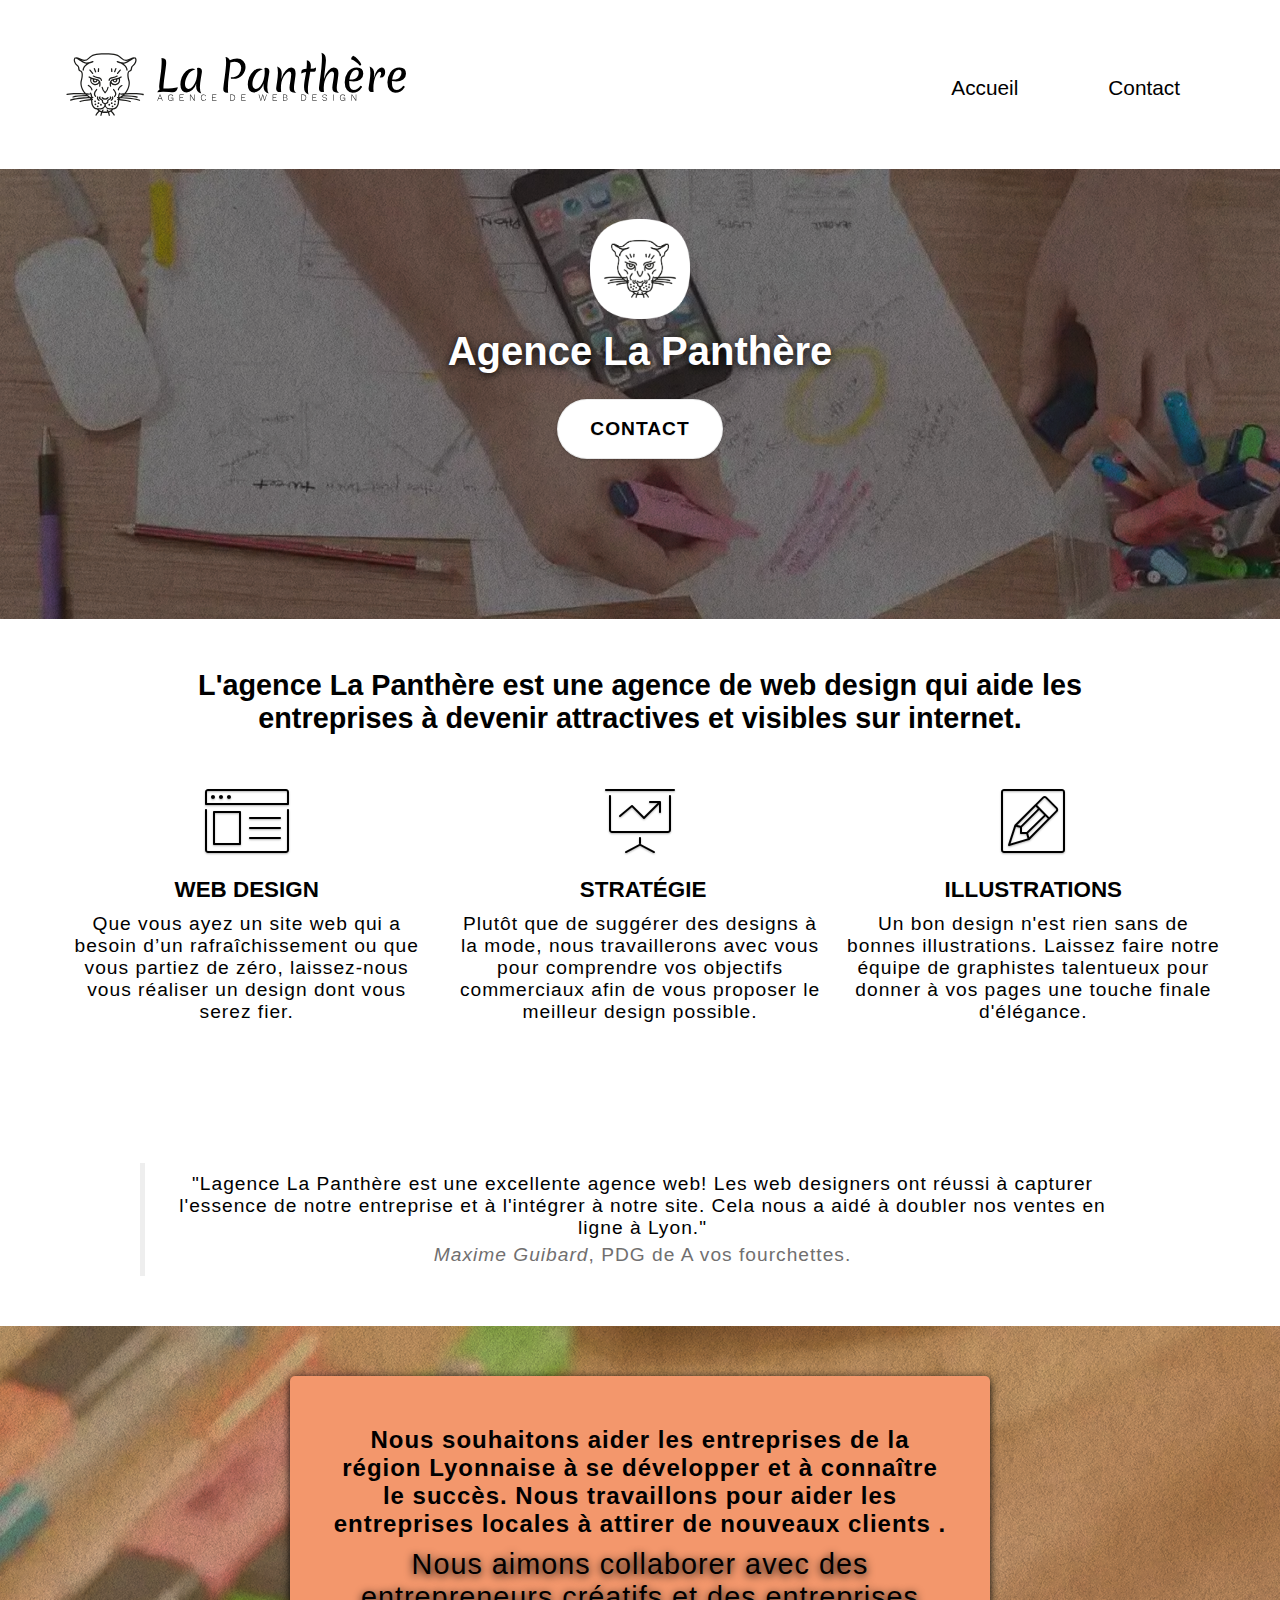
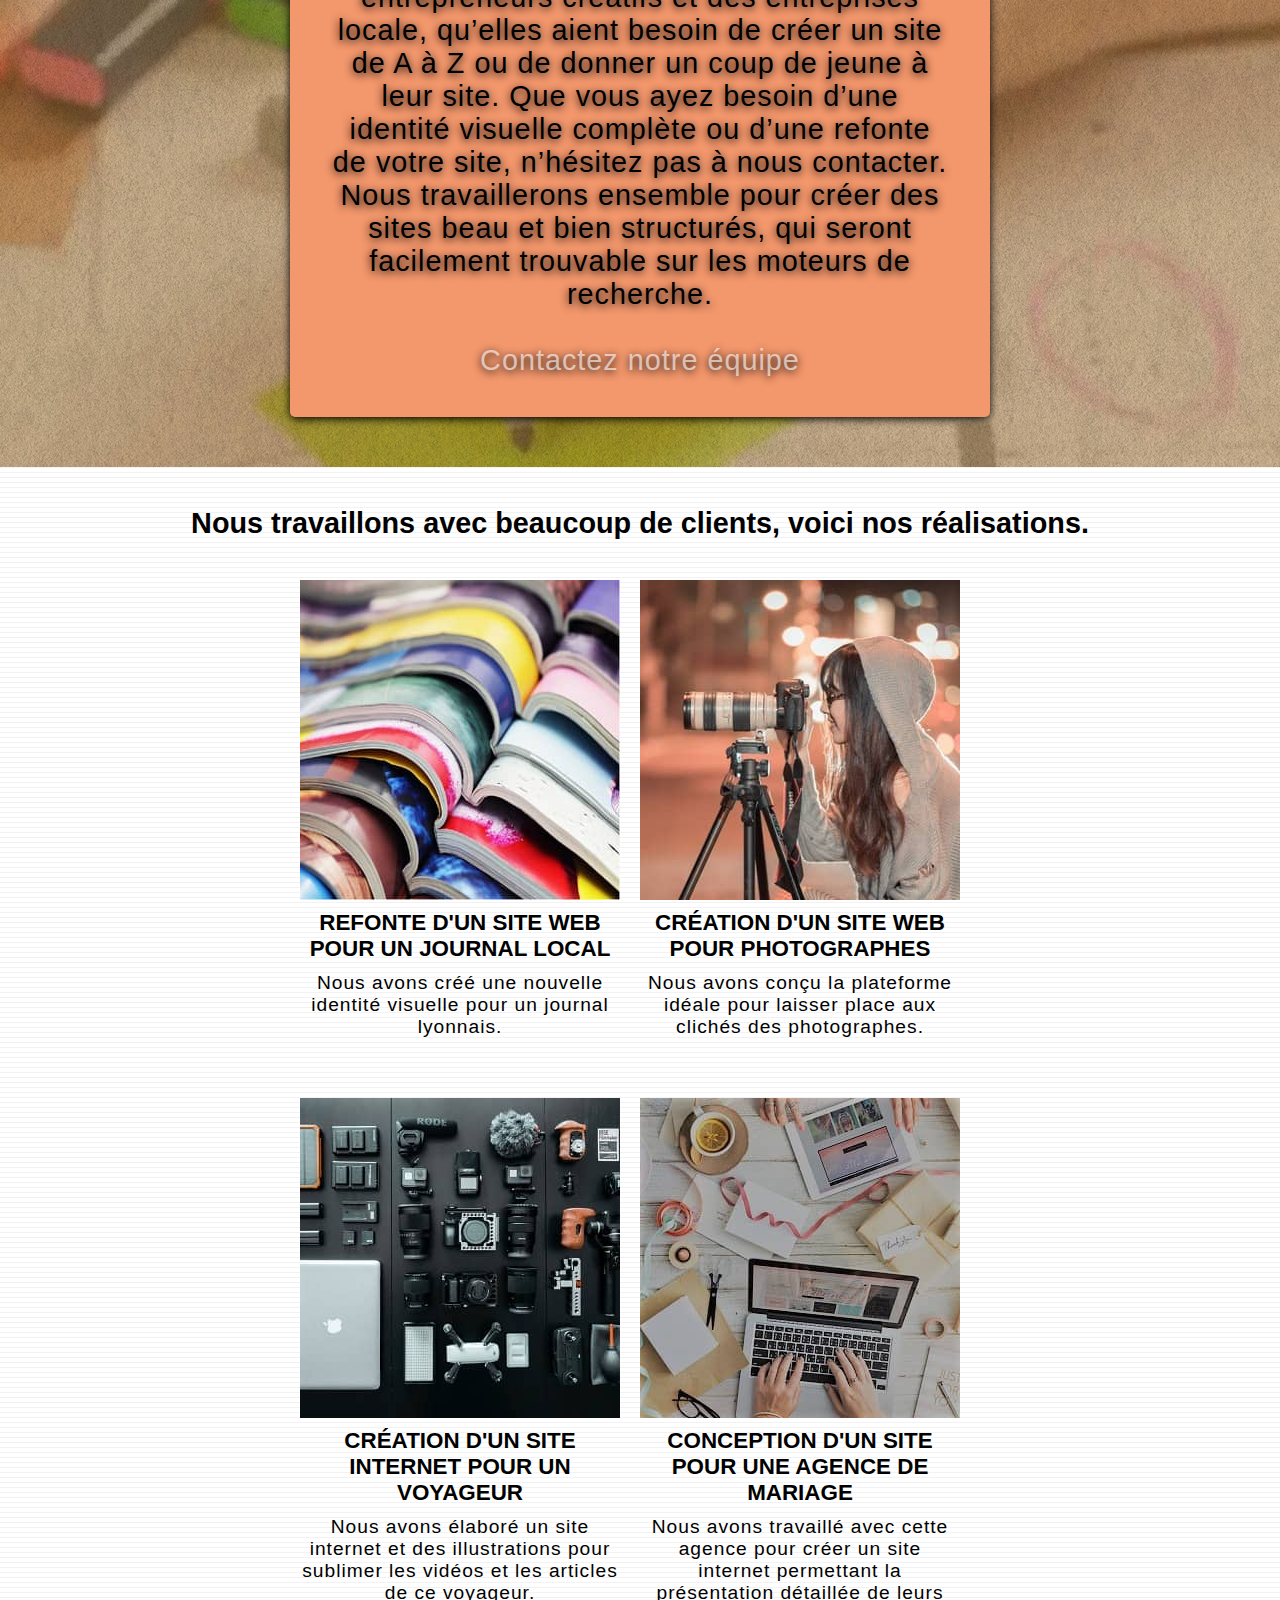
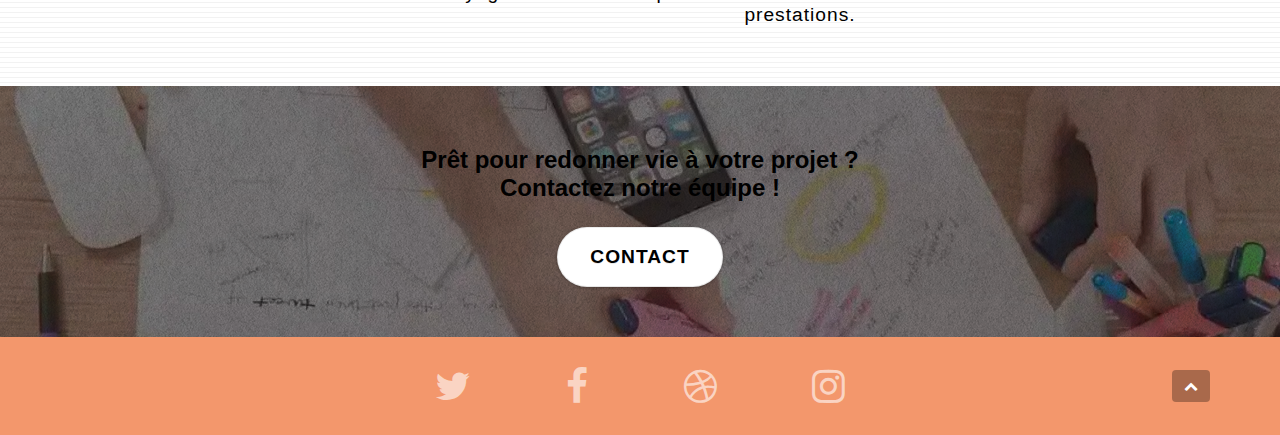
<file: index.html>
<!DOCTYPE html>
<html lang="fr">
  <head>
    <meta charset="utf-8" />
    <meta
      name="description"
      content="Meilleure agence web de Lyon. Vous avez un projet ? Conception, Design, Stratégie Marketing, Référencement, nos experts vous accompagnent et mettent tout en oeuvre pour réaliser votre projet dans les meilleurs délais !" />
    <meta
      name="viewport"
      content="width=device-width, initial-scale=1.0, viewport-fit=cover" />
    <meta name="robots" content="index, follow" />
    <meta
      name="google-site-verification"
      content="RViG1FQ-62EtWLOZRm4APrGvI9uywNCkAkOgfse4c8g" />

    <title>La Panthère – Agence de Web Design</title>

    <link rel="shortcut icon" type="image/png" href="./img/favicon.jpg" />
    <link
      rel="apple-touch-icon"
      sizes="120x120"
      href="favicon/apple-touch-icon.png" />
    <link
      rel="icon"
      type="image/png"
      sizes="32x32"
      href="favicon/favicon-32x32.png" />
    <link
      rel="icon"
      type="image/png"
      sizes="16x16"
      href="favicon/favicon-16x16.png" />
    <link rel="manifest" href="favicon/site.webmanifest" />
    <meta name="theme-color" content="#ffffff" />

    <link
      rel="canonical"
      href="https://pyrhaa.github.io/openClass_projet_4/index.html" />
    <link rel="stylesheet" type="text/css" href="./css/bootstrap.css" />
    <link rel="stylesheet" type="text/css" href="./css/style.css" />
    <link rel="stylesheet" type="text/css" href="./css/font-awesome.css" />
    <link rel="stylesheet" type="text/css" href="./css/et-line.css" />

    <!-- Analytics -->
    <script
      async
      src="https://www.googletagmanager.com/gtag/js?id=G-0PL867QD9D"></script>
    <script>
      window.dataLayer = window.dataLayer || [];
      function gtag() {
        dataLayer.push(arguments);
      }
      gtag('js', new Date());

      gtag('config', 'G-0PL867QD9D');
    </script>
    <!-- Analytics END -->
  </head>
  <body>
    <!-- Principal conteneur -->
    <div class="page-container" id="container">
      <!-- Header -->
      <header class="bloc bgc-white l-bloc">
        <div class="container bloc-sm">
          <nav class="navbar row" aria-label="La panthere Main Navigation">
            <div class="navbar-header">
              <a class="navbar-brand" href="index.html">
                <img src=img/agence-la-panthere-monochrome.svg alt="logo agence
                la panthère" id=logo height=40 width=340 />
              </a>

              <button
                id="nav-toggle"
                type="button"
                class="ui-navbar-toggle navbar-toggle"
                data-toggle="collapse"
                data-target=".navbar-1">
                <span class="sr-only">Toggle navigation</span
                ><span class="icon-bar"></span><span class="icon-bar"></span
                ><span class="icon-bar"></span>
              </button>
            </div>
            <div class="collapse navbar-collapse navbar-1 special-dropdown-nav">
              <ul class="site-navigation nav navbar-nav">
                <li>
                  <a href="index.html" aria-current="page">Accueil</a>
                </li>
                <li>
                  <a href="./pages/contact.html">Contact</a>
                </li>
              </ul>
            </div>
          </nav>
        </div>
      </header>
      <!-- Header END -->

      <!-- Main -->
      <main>
        <!-- Section presentation -->
        <section
          aria-label="presentation"
          class="bloc bgc-dark-slate-blue bg-banniere d-bloc bg-t-edge bloc-bg-texture texture-paper b-parallax"
          id="bloc-1-hero">
          <div class="container bloc-lg">
            <div class="row tight-width-whitespace">
              <div class="col-sm-12">
                <img src=./img/logo.png class="center-block image-resize-mode"
                height=100 width=100 alt="agence la panthère logo" />
                <h1 class="text-center hero-bloc-text tc-white">
                  Agence La Panthère
                </h1>
                <div class="text-center">
                  <a
                    href="./pages/contact.html"
                    class="btn btn-lg btn-clean btn-rd cta-hero btn-atomic-tangerine"
                    id="cta-hero">
                    Contact
                  </a>
                </div>
              </div>
            </div>
          </div>
        </section>
        <!-- Section presentation END -->

        <!-- Section services -->
        <section
          aria-label="services"
          class="bloc bgc-white l-bloc"
          id="bloc-2-services">
          <div class="container bloc-md">
            <div class="row">
              <div class="col-sm-12 text-center">
                <h2 class="title-h2">
                  L'agence La Panthère est une
                  <b>agence de web design</b> qui aide les entreprises à
                  <b>devenir attractives et visibles sur internet</b>.
                </h2>
              </div>
            </div>
            <div class="row voffset-lg med-width-whitespace">
              <div class="col-sm-4">
                <div class="text-center">
                  <span
                    class="et-icon-browser sm-shadow icon-dark-slate-blue icons icon-lg"></span>
                </div>
                <h3 class="mg-md text-center">Web design</h3>
                <p class="text-center">
                  Que vous ayez un site web qui a besoin d&rsquo;un
                  rafraîchissement ou que vous partiez de zéro, laissez-nous
                  vous réaliser un design dont vous serez fier.
                </p>
              </div>
              <div class="col-sm-4">
                <div class="text-center">
                  <span
                    class="et-icon-presentation sm-shadow icon-dark-slate-blue icons icon-lg"></span>
                </div>
                <h3 class="mg-md text-center">&nbsp;Stratégie</h3>
                <p class="text-center">
                  Plutôt que de suggérer des designs à la mode, nous
                  travaillerons avec vous pour comprendre vos objectifs
                  commerciaux afin de vous proposer le meilleur design
                  possible.<br />
                </p>
              </div>
              <div class="col-sm-4">
                <div class="text-center">
                  <span
                    class="et-icon-edit sm-shadow icon-dark-slate-blue icons icon-lg"></span>
                </div>
                <h3 class="mg-md text-center">Illustrations</h3>
                <p class="text-center">
                  Un bon design n'est rien sans de bonnes illustrations. Laissez
                  faire notre équipe de graphistes talentueux pour donner à vos
                  pages une touche finale d'élégance.
                </p>
              </div>
            </div>
            <div class="row voffset-lg voffset">
              <div class="col-xs-12 col-md-8 col-md-offset-2 text-center">
                <blockquote class="text-center">
                  <p>
                    "Lagence La Panthère est une excellente agence web! Les web
                    designers ont réussi à capturer l'essence de notre
                    entreprise et à l'intégrer à notre site. Cela nous a aidé à
                    doubler nos ventes en ligne à Lyon."
                  </p>
                  <p><cite>Maxime Guibard</cite>, PDG de A vos fourchettes.</p>
                </blockquote>
              </div>
            </div>
          </div>
        </section>
        <!-- Section services END -->

        <!-- Section what-i-do -->
        <section
          aria-label="ce que nous faisons"
          class="bloc tc-white bgc-atomic-tangerine bg-presentation d-bloc bloc-bg-texture texture-paper b-parallax"
          id="bloc-3-what-i-do">
          <div class="container bloc-lg">
            <div class="row tight-width-whitespace black-background">
              <div class="col-sm-12">
                <h2 class="mg-md text-center tc-white">
                  Nous souhaitons aider les entreprises de la région Lyonnaise à
                  se développer et à connaître le succès. Nous travaillons pour
                  aider les entreprises locales à attirer de nouveaux clients
                  .<br />
                </h2>
                <p class="text-center white" style="color: black">
                  Nous aimons collaborer avec des entrepreneurs créatifs et des
                  entreprises locale, qu’elles aient besoin de créer un site de
                  A à Z ou de donner un coup de jeune à leur site. Que vous ayez
                  besoin d’une identité visuelle complète ou d’une refonte de
                  votre site, n’hésitez pas à nous contacter. Nous travaillerons
                  ensemble pour créer des sites beau et bien structurés, qui
                  seront facilement trouvable sur les moteurs de recherche.
                  <br /><br /><a
                    class="ltc-white bold-link"
                    href="./pages/contact.html"
                    >Contactez notre équipe</a
                  ><br />
                </p>
              </div>
            </div>
          </div>
        </section>
        <!-- Section what-i-do END -->

        <!-- Section portfolio -->
        <section
          aria-label="portfolio"
          class="bloc bgc-white bg-lines-h2-bg bg-repeat l-bloc"
          id="bloc-4-portfolio">
          <div id="galerie" class="container">
            <div class="row">
              <div class="col-sm-12 text-center">
                <h2 class="portfolio-h2">
                  Nous travaillons avec beaucoup de clients, voici nos
                  réalisations.
                </h2>
              </div>
            </div>
            <div class="row tight-width-whitespace portfolio-row portfolio">
              <article class="col-sm-6">
                <a
                  href="#"
                  data-lightbox="img/1.jpg"
                  data-gallery-id="gallery-1"
                  data-caption="Refonte d'un site web pour un journal local"
                  data-frame="snapshot-lb"
                  ><img
                    src="img/1.jpg"
                    alt="livres ouverts superposés les uns sur les autres"
                    class="img-responsive portfolio-thumb"
                /></a>
                <h3 class="mg-md text-center">
                  Refonte d'un site web pour un journal local
                </h3>
                <p class="text-center">
                  Nous avons créé une nouvelle identité visuelle pour un journal
                  lyonnais.
                </p>
              </article>
              <article class="col-sm-6">
                <a
                  href="#"
                  data-lightbox="img/2.jpg"
                  data-gallery-id="gallery-1"
                  data-caption="Création d'un site web pour photographes"
                  data-frame="snapshot-lb"
                  ><img
                    src="img/2.jpg"
                    class="img-responsive portfolio-thumb"
                    alt="jeune femme prenant une photo avec un appareil professionnel"
                /></a>
                <h3 class="mg-md text-center">
                  Création d'un site web pour photographes
                </h3>
                <p class="text-center">
                  Nous avons conçu la plateforme idéale pour laisser place aux
                  clichés des photographes.
                </p>
              </article>
            </div>
            <div class="row tight-width-whitespace portfolio-row">
              <article class="col-sm-6">
                <a
                  href="#"
                  data-lightbox="img/3.bmp"
                  data-gallery-id="gallery-1"
                  data-caption="Création d'un site internet pour un voyageur"
                  data-frame="snapshot-lb"
                  ><img
                    src="img/3.jpg"
                    class="img-responsive portfolio-thumb"
                    alt="étalage sur table d'objets électroniques"
                /></a>
                <h3 class="mg-md text-center">
                  Création d'un site internet pour un voyageur
                </h3>
                <p class="text-center">
                  Nous avons élaboré un site internet et des illustrations pour
                  sublimer les vidéos et les articles de ce voyageur.
                </p>
              </article>
              <article class="col-sm-6">
                <a
                  href="#"
                  data-lightbox="img/4.bmp"
                  data-gallery-id="gallery-1"
                  data-caption="Conception d'un site pour une agence de mariage"
                  data-frame="snapshot-lb"
                  ><img
                    src="img/4.jpg"
                    class="img-responsive portfolio-thumb"
                    alt="mise en scène de deux personnes collaborant avec un ordinateur et une tasse de café sur un plan de travail"
                /></a>
                <h3 class="mg-md text-center">
                  Conception d'un site pour une agence de mariage
                </h3>
                <p class="text-center">
                  Nous avons travaillé avec cette agence pour créer un site
                  internet permettant la présentation détaillée de leurs
                  prestations.
                </p>
              </article>
            </div>
          </div>
        </section>
        <!-- Section portfolio END -->

        <!-- Section cta -->
        <section
          aria-label="call-to-action"
          class="bloc bgc-dark-slate-blue bg-banniere d-bloc bloc-bg-texture texture-paper"
          id="bloc-5-cta">
          <div class="container bloc-lg">
            <div class="row">
              <h2 class="mg-md text-center tc-white">
                Prêt pour redonner vie à votre projet ?<br />Contactez notre
                équipe !
              </h2>
              <div class="col-sm-12 text-center">
                <a
                  href="./pages/contact.html"
                  class="btn btn-atomic-tangerine btn-clean btn-rd btn-lg cta-hero">
                  Contact
                </a>
              </div>
            </div>
          </div>
        </section>
        <!-- Section cta END -->
      </main>

      <!-- Footer -->
      <footer
        aria-label="Footer"
        class="bloc bgc-atomic-tangerine d-bloc"
        id="bloc-8">
        <div class="container bloc-sm">
          <div class="row">
            <div class="col-sm-12">
              <div class="row row-no-gutters social">
                <div class="text-center">
                  <a
                    aria-label="Twitter"
                    class="social"
                    href="https://twitter.com/?lang=fr"
                    ><span class="fa fa-twitter icon-md"></span
                  ></a>
                </div>

                <div class="text-center">
                  <a
                    aria-label="Facebook"
                    class="social"
                    href="https://fr-fr.facebook.com/"
                    ><span class="fa fa-facebook icon-md"></span
                  ></a>
                </div>

                <div class="text-center">
                  <a
                    aria-label="Dribble"
                    class="social"
                    href="https://dribbble.com/"
                    ><span class="fa fa-dribbble icon-md"></span
                  ></a>
                </div>

                <div class="text-center">
                  <a
                    aria-label="Instagram"
                    class="social"
                    href="https://www.instagram.com/?hl=fr"
                    ><span class="fa fa-instagram icon-md"></span
                  ></a>
                </div>
                <!-- ScrollToTop Button -->
                <button
                  aria-label="Haut de page"
                  type="button"
                  rel="nofollow"
                  class="bloc-button btn btn-d scrollToTop"
                  onclick="scrollToTarget('1')">
                  <span class="fa fa-chevron-up"></span>
                </button>
                <!-- ScrollToTop Button END-->
              </div>
            </div>
          </div>
        </div>
      </footer>
      <!-- Footer END -->
    </div>
    <!-- Principal conteneur END -->
    <script src="./js/jquery-2.1.0.js"></script>
    <script src="./js/bootstrap.js"></script>
    <script src="./js/blocs.js"></script>
    <script src="./js/jquery.touchSwipe.js" defer></script>
    <script src="./js/gmaps.js"></script>
  </body>
</html>
</file>
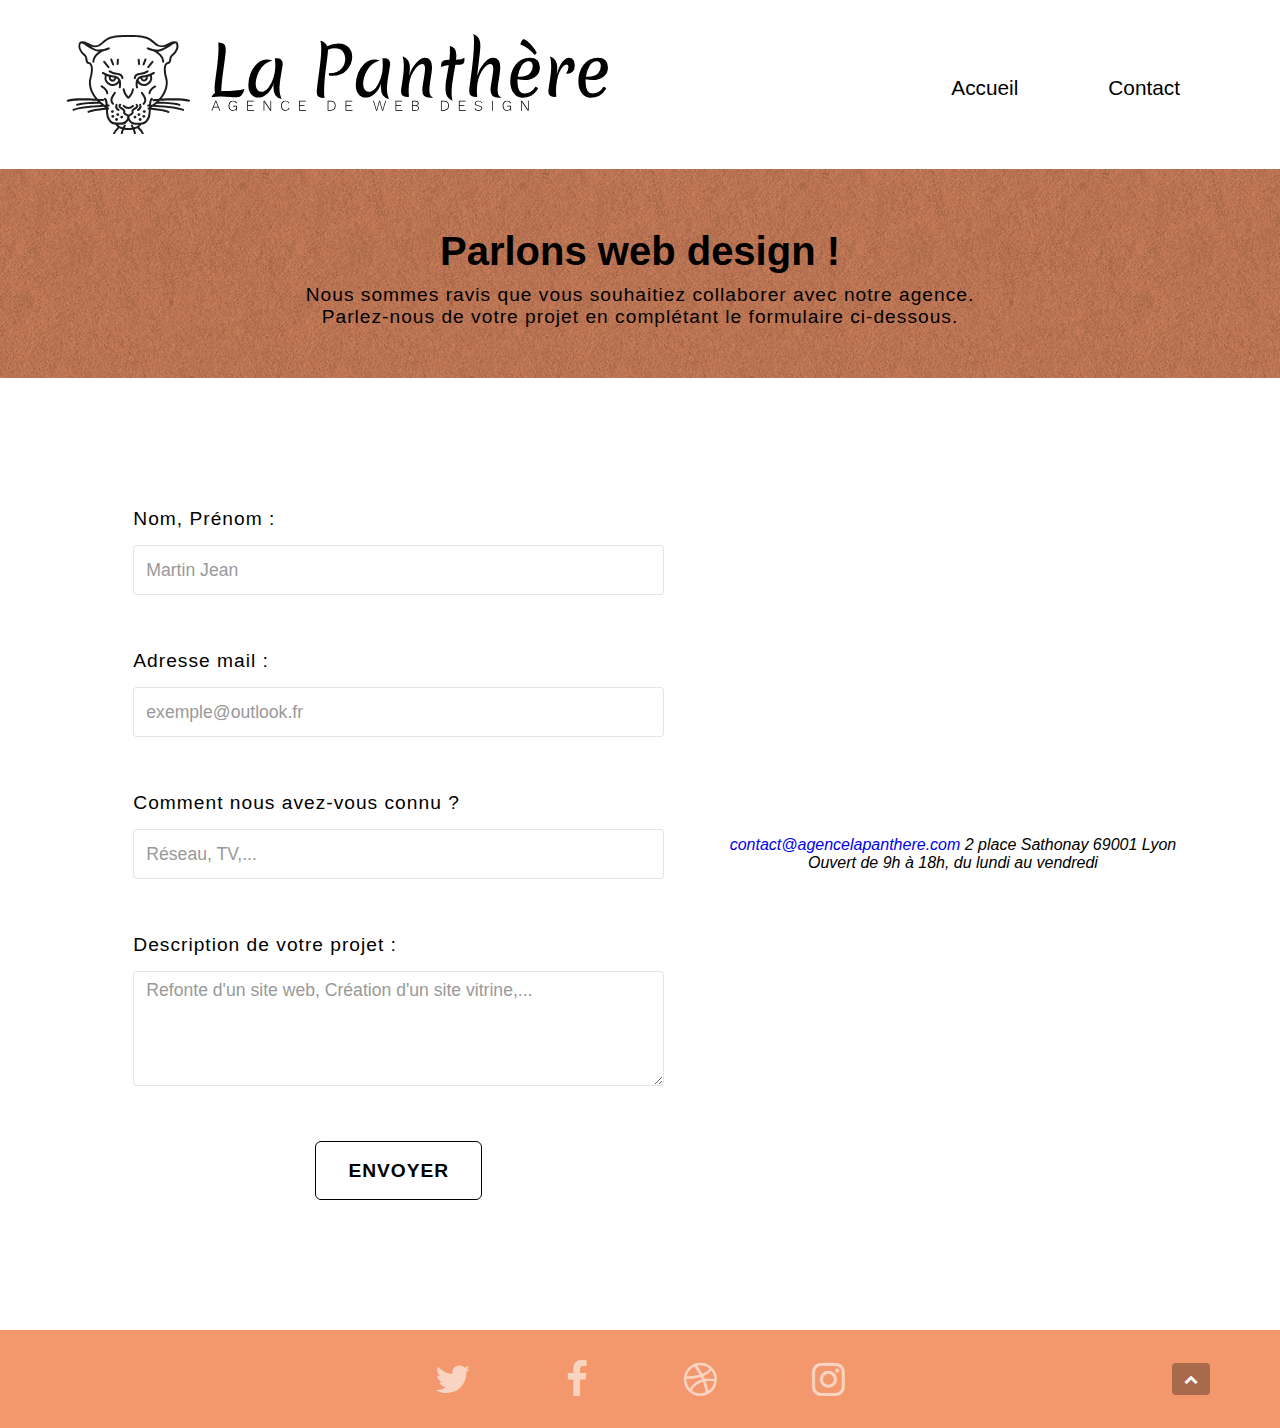
<file: pages/contact.html>
<!DOCTYPE html>
<html lang="fr">
  <head>
    <meta charset="utf-8" />
    <meta
      name="description"
      content="Meilleure agence web de Lyon. Vous avez un projet ? Conception, Design, Stratégie Marketing, Référencement, nos experts vous accompagnent et mettent tout en oeuvre pour réaliser votre projet dans les meilleurs délais !" />
    <meta
      name="viewport"
      content="width=device-width, initial-scale=1.0, viewport-fit=cover" />
    <meta name="robots" content="index, follow" />
    <title>La Panthère – Agence de Web Design</title>

    <link rel="shortcut icon" type="image/png" href="../img/favicon.jpg" />
    <link
      rel="apple-touch-icon"
      sizes="120x120"
      href="../favicon/apple-touch-icon.png" />
    <link
      rel="icon"
      type="image/png"
      sizes="32x32"
      href="../favicon/favicon-32x32.png" />
    <link
      rel="icon"
      type="image/png"
      sizes="16x16"
      href="../favicon/favicon-16x16.png" />
    <link rel="manifest" href="../favicon/site.webmanifest" />
    <meta name="theme-color" content="#ffffff" />

    <link rel="stylesheet" type="text/css" href="../css/bootstrap.css" />
    <link rel="stylesheet" type="text/css" href="../css/style.css" />
    <link rel="stylesheet" type="text/css" href="../css/font-awesome.css" />
    <link rel="stylesheet" type="text/css" href="../css/et-line.css" />

    <link
      rel="canonical"
      href="https://pyrhaa.github.io/openClass_projet_4/index.html" />

    <!-- Analytics -->
    <script
      async
      src="https://www.googletagmanager.com/gtag/js?id=G-0PL867QD9D"></script>
    <script>
      window.dataLayer = window.dataLayer || [];
      function gtag() {
        dataLayer.push(arguments);
      }
      gtag('js', new Date());

      gtag('config', 'G-0PL867QD9D');
    </script>
    <!-- Analytics END -->
  </head>
  <body>
    <!-- Principal conteneur -->
    <div class="page-container">
      <!-- Header -->
      <header class="bloc bgc-white l-bloc" id="bloc-0">
        <div class="container bloc-sm">
          <nav aria-label="La panthere Main Navigation" class="navbar row">
            <div class="navbar-header">
              <a class="navbar-brand" href="../index.html">
                <img
                  src="../img/agence-la-panthere-monochrome.svg"
                  alt="Agence la Panthère - meilleure agence de web design à Lyon"
                  height="40" />
              </a>
              <button
                type="button"
                class="ui-navbar-toggle navbar-toggle"
                data-toggle="collapse"
                data-target=".navbar-1">
                <span class="sr-only">Toggle navigation</span>
                <span class="icon-bar"></span>
                <span class="icon-bar"></span>
                <span class="icon-bar"></span>
              </button>
            </div>
            <div class="collapse navbar-collapse navbar-1 special-dropdown-nav">
              <ul class="site-navigation nav navbar-nav">
                <li>
                  <a href="../index.html">Accueil</a>
                </li>
                <li>
                  <a href="contact.html" aria-current="page">Contact</a>
                </li>
              </ul>
            </div>
          </nav>
        </div>
      </header>
      <!-- Header END -->

      <!-- Main -->
      <main>
        <!-- Section cta -->
        <section
          aria-label="call-to-action"
          class="bloc bg-dots-bg bg-repeat bgc-atomic-tangerine d-bloc bloc-bg-texture texture-paper"
          id="bloc-6">
          <div class="container bloc-lg">
            <div class="row">
              <div class="col-sm-12">
                <h1 class="text-center hero-bloc-text tc-white">
                  Parlons web design !
                </h1>
                <p class="text-center mg-lg tc-white tight-width-whitespace">
                  Nous sommes ravis que vous souhaitiez collaborer avec notre
                  agence.<br />
                  Parlez-nous de votre projet en complétant le formulaire
                  ci-dessous.
                </p>
              </div>
            </div>
          </div>
        </section>
        <!-- Section cta END -->

        <!-- Section formulaire/adresse -->
        <section
          aria-label="formulaire et adresse"
          class="bloc bgc-white l-bloc"
          id="bloc-7">
          <div class="container bloc-lg">
            <div class="row flex-center">
              <form
                aria-label="Envoyez nous la description votre projet"
                action="php.com"
                method="post"
                id="form_1">
                <div class="form-group">
                  <label for="name">Nom, Prénom :</label>
                  <input
                    id="name"
                    class="form-control"
                    type="text"
                    placeholder="Martin Jean"
                    autocomplete="name"
                    required />
                </div>
                <div class="form-group">
                  <label for="email">Adresse mail :</label>
                  <input
                    id="email"
                    class="form-control"
                    type="email"
                    placeholder="exemple@outlook.fr"
                    autocomplete="email"
                    required />
                </div>
                <div class="form-group">
                  <label for="info">Comment nous avez-vous connu ?</label>
                  <input
                    class="form-control"
                    id="info"
                    type="text"
                    placeholder="Réseau, TV,..."
                    required />
                </div>
                <div class="form-group">
                  <label for="message">Description de votre projet :</label>
                  <textarea
                    id="message"
                    class="form-control"
                    rows="4"
                    cols="50"
                    placeholder="Refonte d'un site web, Création d'un site vitrine,..."
                    required></textarea>
                </div>
                <button
                  class="bloc-button btn btn-lg btn-block cta-hero btn-atomic-tangerine"
                  type="submit">
                  Envoyer
                </button>
              </form>
              <address class="text-center">
                <a href="mailto:contact@agencelapanthere.com"
                  >contact@agencelapanthere.com</a
                >
                2 place Sathonay 69001 Lyon <br />
                Ouvert de 9h à 18h, du lundi au vendredi
              </address>
            </div>
          </div>
        </section>
        <!-- Section formulaire END -->
      </main>
      <!-- Footer -->
      <footer
        aria-label="Footer"
        class="bloc bgc-atomic-tangerine d-bloc"
        id="bloc-8">
        <div class="container bloc-sm">
          <div class="row">
            <div class="col-sm-12">
              <div class="row row-no-gutters social">
                <div class="text-center">
                  <a
                    aria-label="Twitter"
                    class="social"
                    href="https://twitter.com/?lang=fr">
                    <span class="fa fa-twitter icon-md"></span>
                  </a>
                </div>

                <div class="text-center">
                  <a
                    aria-label="Facebook"
                    class="social"
                    href="https://fr-fr.facebook.com/">
                    <span class="fa fa-facebook icon-md"></span>
                  </a>
                </div>

                <div class="text-center">
                  <a
                    aria-label="Dribble"
                    class="social"
                    href="https://dribbble.com/">
                    <span class="fa fa-dribbble icon-md"></span>
                  </a>
                </div>

                <div class="text-center">
                  <a
                    aria-label="Instagram"
                    class="social"
                    href="https://www.instagram.com/?hl=fr">
                    <span class="fa fa-instagram icon-md"></span>
                  </a>
                </div>
                <!-- ScrollToTop Button -->
                <button
                  aria-label="Haut de page"
                  type="button"
                  rel="nofollow"
                  class="bloc-button btn btn-d scrollToTop"
                  onclick="scrollToTarget('1')">
                  <span class="fa fa-chevron-up"></span>
                </button>
                <!-- ScrollToTop Button END-->
              </div>
            </div>
          </div>
        </div>
      </footer>
      <!-- Footer END -->
    </div>
    <!-- Principal conteneur END -->
    <script src="../js/jquery-2.1.0.js"></script>
    <script src="../js/bootstrap.js"></script>
    <script src="../js/blocs.js"></script>
    <script src="../js/jquery.touchSwipe.js" defer></script>
    <script src="../js/gmaps.js"></script>
  </body>
</html>
</file>
<file: css/style.css>
.portfolio-h2,.title-h2,.white,h3{font-family:helvetica}#bloc-1-hero h1,.white{text-shadow:0 2px 8px #000}#bloc-1-hero h1,#bloc-6 h1{font-family:helvetica;font-size:clamp(1.5rem, 4vw, 2.5rem)}.nav-invert .navbar .nav,.nav>li{float:left}.bloc,.container,body{width:100%}.cta-hero,h3{text-transform:uppercase}.black-background,.cta-hero,label,p{letter-spacing:1px}*,::after,::before{box-sizing:border-box;margin:0;padding:0}html{font-size:16px;scroll-behavior:smooth}body{max-width:2600px}p{font-size:clamp(1rem, 2.5vw, 1.2rem)}a:hover{text-decoration:none;cursor:pointer}li{list-style-type:none}h3{font-size:clamp(1.2rem, 2vw, 1.4rem);font-weight:700}.bloc{clear:both;position:relative;padding:0 50px;background:50% 50%/cover no-repeat}.bloc .container{position:relative;padding-right:0;padding-left:0}.bloc-lg,.bloc-md{padding:50px}.white{font-size:clamp(1.3rem, 3vw, 1.8rem);color:#dc784a}.bloc-sm{padding:30px 50px}.bg-repeat,.nav>li a:focus,.nav>li a:hover,.navbar-toggle:hover{background:0 0}.bloc-bg-texture::before{content:"";position:absolute;top:0;right:0;bottom:0;left:0;background-size:2px 2px}.texture-paper::before{background:url(../img/texture-paper.webp) 0 0/280px 280px}.b-parallax{background-attachment:fixed}.d-bloc .a-btn,.d-bloc .navbar a,.d-bloc .navbar-brand,.d-bloc a .icon-lg,.d-bloc a .icon-md,.d-bloc a .icon-sm,.d-bloc a .icon-xl,.d-bloc h1 a,.d-bloc h2 a,.d-bloc h3 a,.d-bloc h4 a,.d-bloc h5 a,.d-bloc h6 a,.d-bloc p a{color:rgba(255,255,255,.6)}#bloc-1-hero h1,.d-bloc .a-btn:hover,.d-bloc .navbar a:hover,.d-bloc .navbar-brand:hover,.d-bloc a:hover .icon-lg,.d-bloc a:hover .icon-md,.d-bloc a:hover .icon-sm,.d-bloc a:hover .icon-xl,.d-bloc h1 a:hover,.d-bloc h2 a:hover,.d-bloc h3 a:hover,.d-bloc h4 a:hover,.d-bloc h5 a:hover,.d-bloc h6 a:hover,.d-bloc p a:hover{color:#fff}.l-bloc .navbar-toggle .icon-bar{color:rgba(0,0,0,.6)}.voffset-lg{margin-top:80px}.row-no-gutters{margin-right:0;margin-left:0}blockquote{margin:30px auto 0;max-width:1000px;font-size:clamp(1rem, 2.5vw, 1.2rem)}blockquote p:nth-child(2){color:#716f6f;margin-top:5px}#bloc-1-hero{background-color:#364577;height:450px}.navbar{z-index:1;margin-bottom:0}.navbar-brand{height:auto;padding:3px 15px;font-size:25px;font-weight:600;line-height:44px}.navbar-brand img{height:100px;max-height:200px}.navbar-brand img[src$=svg]{min-width:100px}.nav-center .navbar-brand img{margin:0}.navbar .nav{z-index:1;float:right;margin-right:-16px;padding-top:2px}.nav>li{margin:4px 30px 0;font-size:1.3rem}.nav li a{position:relative;color:#000}.nav li a::after{content:"";position:absolute;bottom:5px;left:50%;width:0;height:3px;background-color:#f3976c;transition:width .2s ease-in-out;transform:translateX(-50%)}.nav li a:focus::after,.nav li a:hover::after{width:65%}.navbar-nav .open .dropdown-menu>li>a{text-align:inherit}.navbar-toggle{margin:10px 10px 0 0;border:0}.navbar-toggle .icon-bar{width:26px;background-color:rgba(0,0,0,.5)}.nav-invert .navbar-brand,.nav-invert .navbar-header{z-index:2;float:right;position:relative}form{width:50%;margin:40px 0}.nav>li>.dropdown a{display:block;padding:14px 15px;background:0 0}nav .caret{margin:0 5px}.dropdown-menu .dropdown-menu{top:-8px;left:100%}.dropdown-menu .dropmenu-flow-right{top:100%;left:0;margin-left:-1px;border-top-left-radius:0;border-top-right-radius:0}.dropdown-menu .dropdown span{float:right;margin:6px -5px 0 0;border:4px solid #000;border-top-color:transparent;border-right-color:transparent;border-bottom-color:transparent}.btn{border:1px solid #000}.btn-d,.btn-d:focus,.btn-d:hover{color:#fff;background:rgba(0,0,0,.3)}.close-lightbox,.lightbox-caption,.next-lightbox,.prev-lightbox{position:absolute;background:rgba(0,0,0,.5)}.btn-rd{border-radius:40px}.btn-clean{border:1px solid rgba(0,0,0,.08);border-bottom-color:rgba(0,0,0,.1);text-shadow:0 1px 0 rgba(0,0,1,.1);box-shadow:0 1px 3px rgba(0,0,1,.25),inset 0 1px 0 0 rgba(255,255,255,.15)}.icon-md{font-size:clamp(30px, 3vw, 50px)}.icon-lg{font-size:clamp(50px, 5vw, 100px)}.sm-shadow{text-shadow:0 1px 2px rgba(0,0,0,.3)}.form-control{height:50px;border-color:rgba(0,0,0,.1);font-size:clamp(.9rem, 2vw, 1.1rem);box-shadow:none}.scrollToTop{display:flex;z-index:500;position:absolute;top:50%;right:20px;align-items:center;justify-content:center;border:none;opacity:1;transition:.3s ease-in-out;transform:translateY(-50%)}a[data-lightbox]{display:block;position:relative;text-align:center;background-color:#000}a[data-lightbox]:hover::before{content:"+";display:flex;z-index:1;position:absolute;top:50%;left:50%;align-items:center;justify-content:center;width:50px;height:50px;border-radius:50%;font-family:HelveticaNeue-Light,"Helvetica Neue Light","Helvetica Neue",Helvetica,Arial;font-size:32px;font-weight:100;color:#fff;background:rgba(0,0,0,.6);transform:translate(-50%,-50%)}a[data-lightbox]:hover img{opacity:.6;animation-fill-mode:none}#lightbox-modal{display:flex;align-items:center}#lightbox-modal .modal-dialog{margin:0 auto;max-width:900px}#lightbox-modal .modal-dialog img{margin:0 auto;max-height:90vh}.lightbox-caption{right:15px;bottom:5px;left:15px;padding:20px;text-align:center;color:#fff}.close-lightbox{z-index:20;top:20px;right:20px;padding:0 9px 5px;border:none;font-size:30px;line-height:30px;color:#fff;opacity:.3}.logo,.logo-contact{border-radius:50%;box-shadow:0 2px 8px #000}.close-lightbox:hover,.next-lightbox:hover,.prev-lightbox:hover{color:#fff;opacity:1}.next-lightbox,.prev-lightbox{z-index:1;top:45%;font-size:20px;color:rgba(255,255,255,.9);opacity:.4;transition:.2s ease-in-out}.next-lightbox{right:25px;padding:6px 8px 1px 13px}.prev-lightbox{left:25px;padding:6px 13px 1px 10px}.snapshot-lb .modal-body{padding-bottom:45px}.snapshot-lb .lightbox-caption{padding:0;color:#000;background:0 0}.container{max-width:1900px}.hero-bloc-text{font-size:38px}.tight-width-whitespace{margin:auto;max-width:700px}.logo{width:30%;background-color:#f3976c}.logo-contact{width:45%;box-shadow:5px 5px 8px #cbcfd5,-5px -5px 8px #eff3f9}label{margin-bottom:15px;font-size:clamp(.9rem, 2vw, 1.2rem);font-weight:500}.cta-hero{position:relative;margin-top:15px;padding:1rem 2rem;font-size:clamp(.8rem, 2vw, 1.2rem);font-weight:600;color:#000;background:#fff;transition:.2s ease-in-out}.bgc-atomic-tangerine,.black-background,.cta-hero:focus,.cta-hero:hover{background-color:#f3976c}.social{display:flex;justify-content:space-between;margin:auto;max-width:600px}.med-width-whitespace{margin:auto;max-width:2000px}.portfolio-h2,.title-h2{width:100%;max-width:900px;font-size:clamp(1.3rem, 3vw, 1.8rem)}.icons{margin-top:24px;margin-bottom:14px}.black-background{padding:40px;border-radius:5px;color:#000;box-shadow:0 2px 8px #000}.bgc-white{background-color:#fff}.bg-lines-h2-bg{background-image:url(../img/lines-h2-bg.png)}.bg-banniere{background-image:url(../img/agence-la-panthere.webp)}.bg-presentation{background-image:url(../img/image-de-presentation.webp)}.title-h2{margin:0 auto 30px}.flex-center{display:flex;align-items:center;justify-content:space-around;margin:40px 0}.flex-center p{margin:10px 0}.flex-center img{margin-bottom:20px}.portfolio-h2{margin:40px auto}.navbar-toggle:focus span{background:#f3976c}@media (min-width:951px){.site-navigation{position:absolute;top:50%;right:20px;transform:translate(0,-50%);transform:translateY(-50%)}}@media only screen and (min-width:768px) and (max-width:1024px) and (orientation:landscape){.b-parallax{background-attachment:scroll}}@media only screen and (min-width:1024px) and (max-width:1366px){.b-parallax{background-attachment:scroll}}@media (max-width:950px){#hero-bloc,.page-container{position:relative;overflow-x:hidden}.bloc-group,.bloc-group .bloc{display:block;width:100%}.bloc-fill-screen .fill-bloc-bottom-edge,.bloc-fill-screen .fill-bloc-top-edge{padding:0 20px}.nav>li{width:100%;margin:0;border-bottom:1px solid rgba(0,0,0,.1);text-align:left;background:rgba(0,0,0,.05)}.nav>li:hover{background:rgba(0,0,0,.08)}.nav li a::after{content:"";display:none;position:absolute;bottom:0;left:50%;width:0;height:3px;background-color:#000;transition:width .2s ease-in-out;transform:translateX(-50%)}.navbar .nav{float:none;padding-top:0;border-top:1px solid rgba(0,0,0,.2)}.navbar.row{margin-right:0;margin-left:0}.navbar-brand img{width:auto;max-height:40px}.nav-invert .navbar-header{float:none;width:100%}.nav-invert .navbar-toggle{float:left;margin-left:10px}.navbar-collapse{padding:0;overflow-x:hidden;box-shadow:none}.logo-contact{width:30%}.flex-center{display:flex;flex-direction:column;justify-content:space-between;margin:0}#disqus_thread,h2,h3,h4,h5,h6,p{padding-right:10px;padding-left:10px}.b-parallax{background-attachment:scroll}.site-navigation{position:inherit;transform:none}.dropdown .dropdown a .caret{float:none;margin:5px 0 0 10px;border:4px solid #000;border-right-color:transparent;border-bottom-color:transparent;border-left-color:transparent}.cta-hero{padding:.5rem 1.5rem}#hero-bloc .navbar .nav{background:rgba(0,0,0,.8)}.bloc,.bloc-fill-screen .fill-bloc-bottom-edge,.bloc-fill-screen .fill-bloc-top-edge,.bloc-md,.bloc-sm,.bloc-tile-2 .container,.bloc-tile-3 .container,.bloc-tile-4 .container{padding-right:0;padding-left:0}.a-block{padding:0 10px}.btn-dwn{display:none}.voffset{margin-top:5px}.voffset-md{margin-top:20px}form{width:95%;margin:0 0 50px;padding:5px}.close-lightbox{display:inline-block}.blocsapp-device-iphone5{width:216px;height:425px;padding-top:60px;background-size:216px 425px}.blocsapp-device-iphone5 img{width:180px;height:320px}}@media screen and (max-width:768px){main .bloc-lg{padding:20px}.logo{width:150px;border-radius:50%}#bloc-1-hero{background-color:#364577;height:288px}.black-background{padding:10px}.scrollToTop{top:-50px;border:1px solid rgba(255,255,255,.473)}}@media (max-width:400px){.bloc{padding-right:0;padding-left:0}.lightbox-caption{font-size:14px}}
</file>
<file: css/et-line.css>
@font-face{font-display:swap;font-family:et-line;src:url(../fonts/et-line.eot);src:url(../fonts/et-line.eot?#iefix) format('embedded-opentype'),url(../fonts/et-line.woff) format('woff'),url(../fonts/et-line.ttf) format('truetype'),url(../fonts/et-line.svg#et-line) format('svg');font-weight:400;font-style:normal}.et-icon-browser,.et-icon-edit,.et-icon-presentation{font-family:et-line;speak:none;font-style:normal;font-weight:400;font-variant:normal;text-transform:none;line-height:1;-webkit-font-smoothing:antialiased;-moz-osx-font-smoothing:grayscale;display:inline-block}.et-icon-browser:before{content:"\e00c"}.et-icon-presentation:before{content:"\e00e"}.et-icon-edit:before{content:"\e01c"}
</file>
